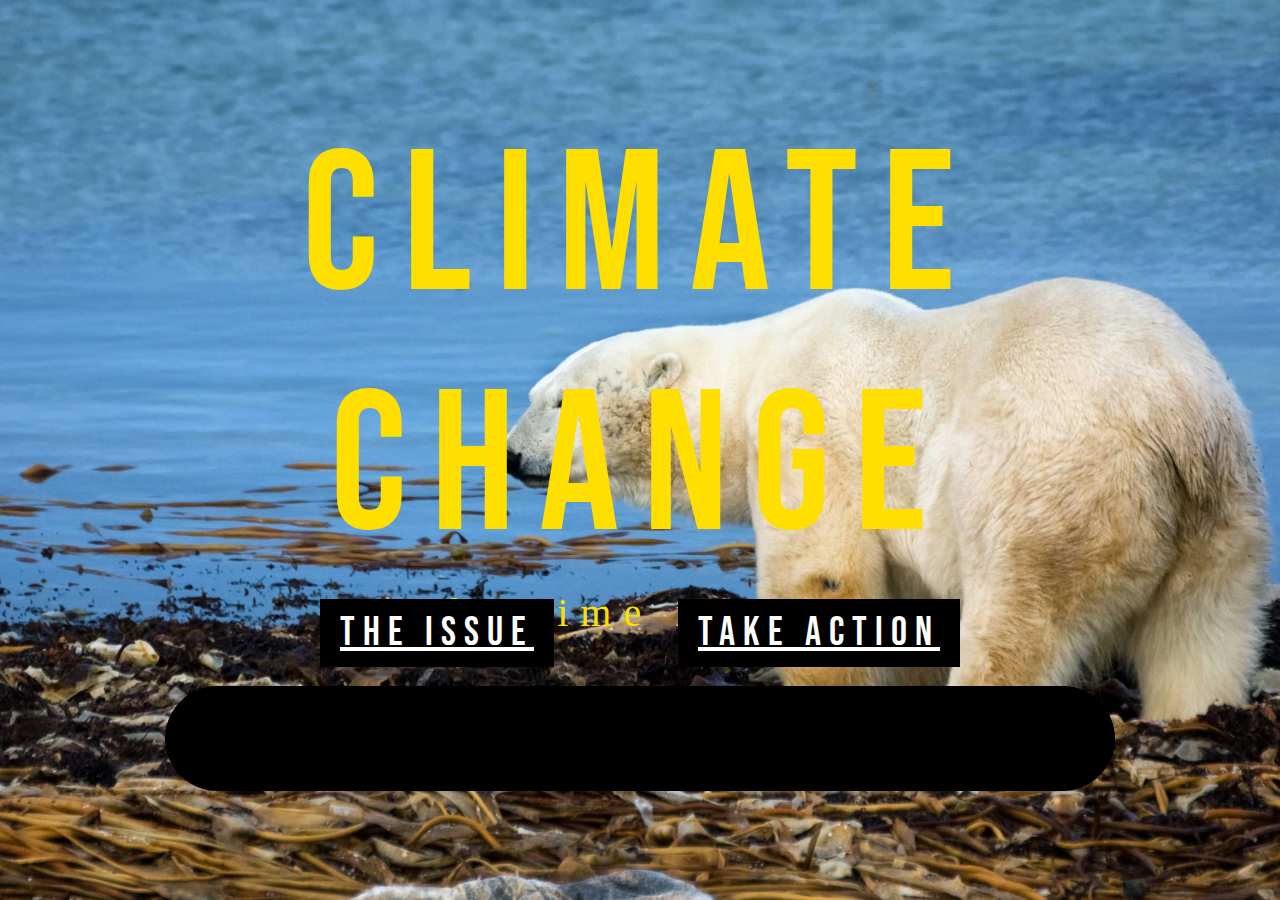
<file: index.html>
<!DOCTYPE html>
<html>
<head>
	<meta charset="utf-8">
	<meta name="viewport" content="width=device-width, initial-scale=1">
	<title></title>
	<link rel="stylesheet" type="text/css" href="homepage.css">
	<link href="https://fonts.googleapis.com/css2?family=Bebas+Neue&display=swap" rel="stylesheet">
</head>
<body>

<div class="main-container">

    <div class="background-box"></div>

    <div class="title">Climate Change</div>

    <div class="divider"></div>

    <div class="subtitle">the time is now</div>

    <div class="black-box"></div>

    <div class="issue">
    	<a href="issue.html" class="issue-button">the issue</a>
	</div>

    <div class="action">
    	<a href="take-action.html" class="action-button">take action</a>
    </div>

</div>


</body>
</html>
</file>
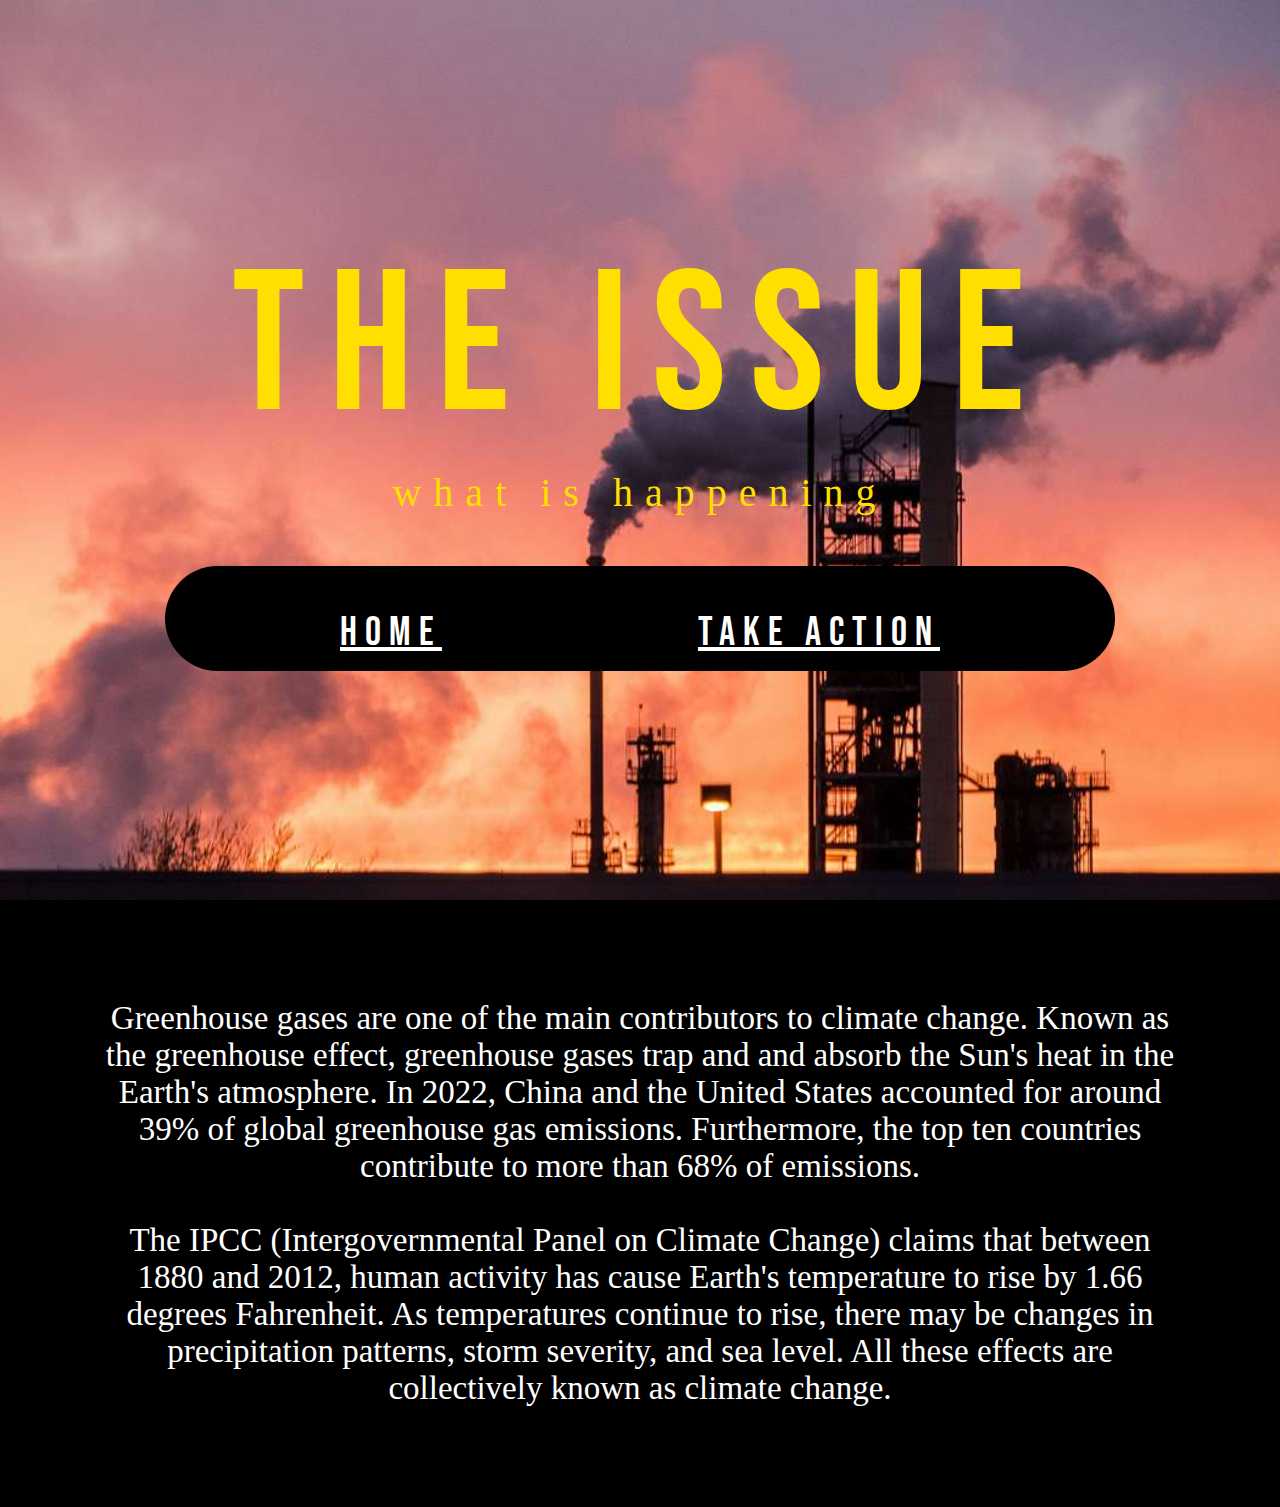
<file: issue.html>
<!DOCTYPE html>
<html>
<head>
	<meta charset="utf-8">
	<meta name="viewport" content="width=device-width, initial-scale=1">
	<title></title>
	<link rel="stylesheet" type="text/css" href="issue.css">
	<link href="https://fonts.googleapis.com/css2?family=Bebas+Neue&display=swap" rel="stylesheet">
</head>
<body>

<div class="main-container">

    <div class="background-box"></div>

    <div class="title">The Issue</div>

    <div class="divider"></div>

    <div class="subtitle">what is happening</div>

    <div class="black-box"></div>

    <div class="home">
    	<a href="index.html" class="home-button">home</a>
	</div>

    <div class="action">
    	<a href="take-action.html" class="action-button">take action</a>
    </div>

</div>
<div class="text">
    Greenhouse gases are one of the main contributors to climate change. Known as the greenhouse effect, greenhouse gases trap and and absorb the Sun's heat in the Earth's atmosphere. In 2022, China and the United States accounted for around 39% of global greenhouse gas emissions. Furthermore, the top ten countries contribute to more than 68% of emissions.
        <br/><br/>
        The IPCC (Intergovernmental Panel on Climate Change) claims that between 1880 and 2012, human activity has cause Earth's temperature to rise by 1.66 degrees Fahrenheit. As temperatures continue to rise, there may be changes in precipitation patterns, storm severity, and sea level. All these effects are collectively known as climate change.

</div>

</body>
</html>
</file>
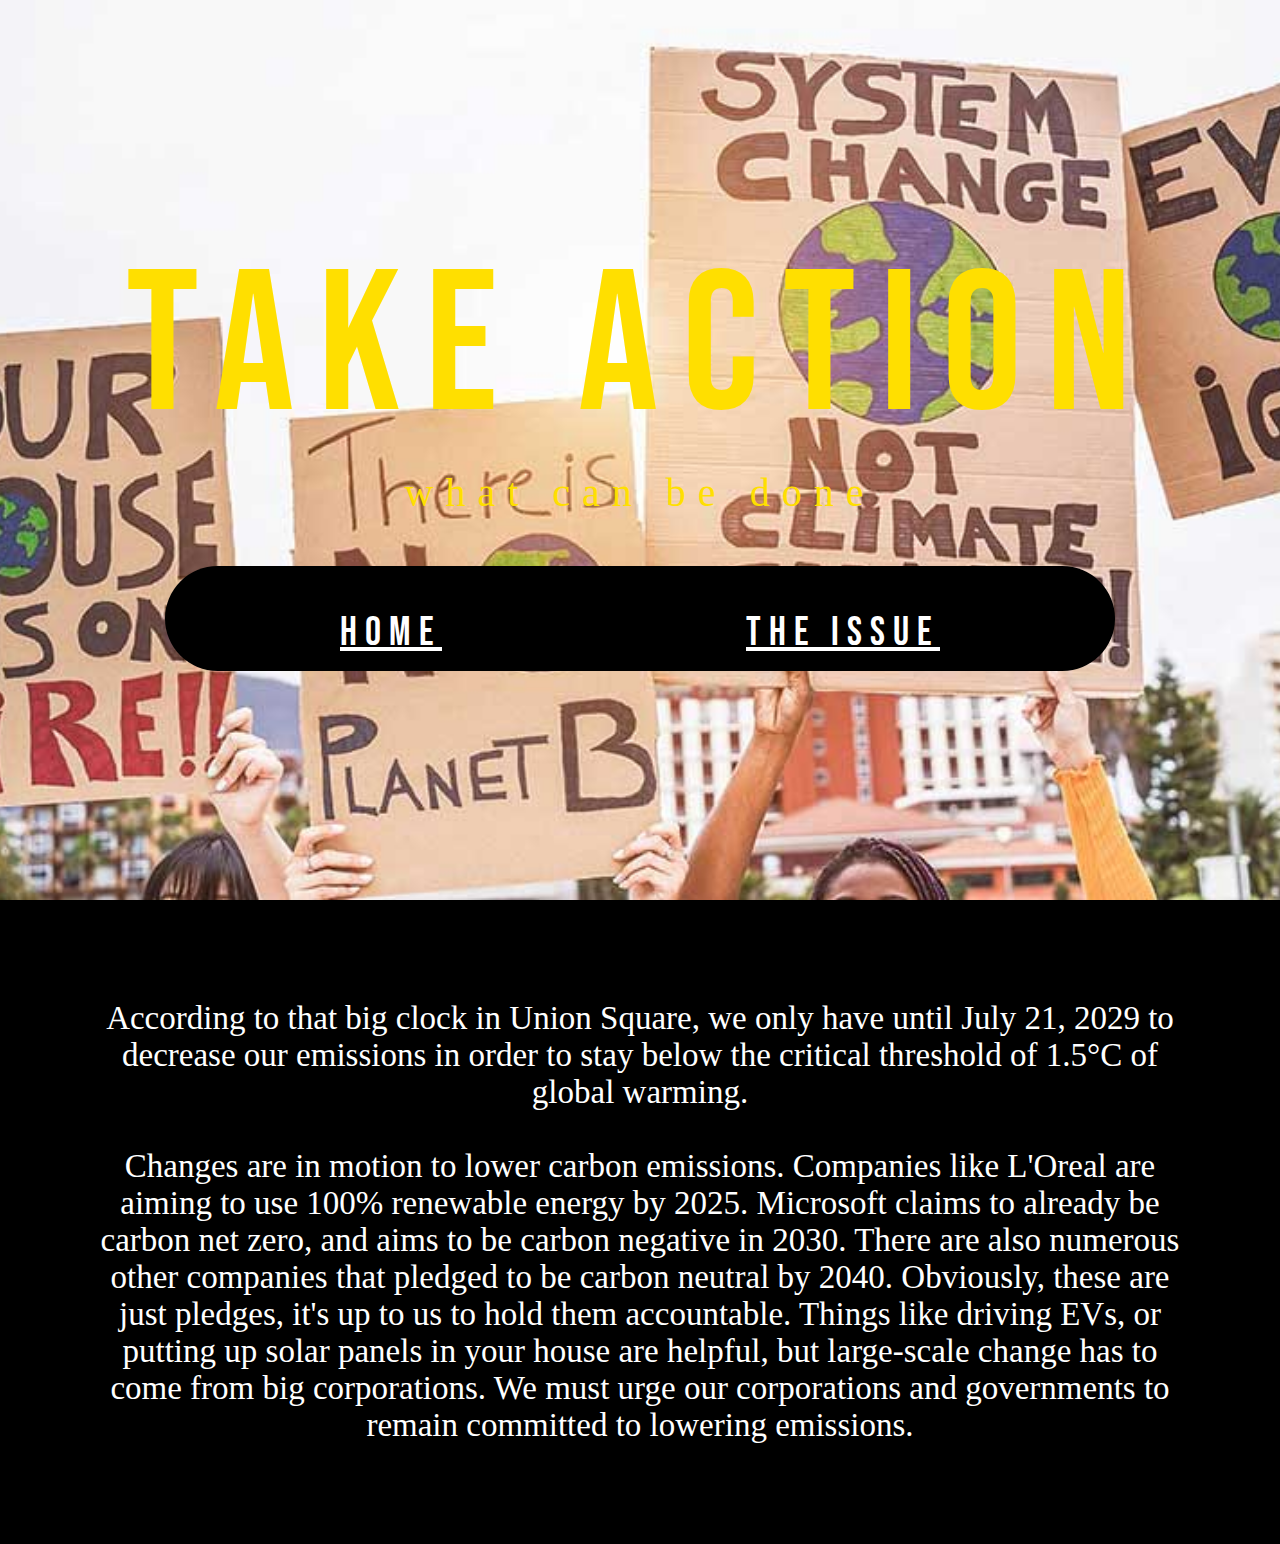
<file: take-action.html>
<!DOCTYPE html>
<html>
<head>
	<meta charset="utf-8">
	<meta name="viewport" content="width=device-width, initial-scale=1">
	<title></title>
	<link rel="stylesheet" type="text/css" href="take-action.css">
	<link href="https://fonts.googleapis.com/css2?family=Bebas+Neue&display=swap" rel="stylesheet">
</head>
<body>

<div class="main-container">

    <div class="background-box"></div>

    <div class="title">Take Action</div>

    <div class="divider"></div>

    <div class="subtitle">what can be done</div>

    <div class="black-box"></div>

    <div class="home">
    	<a href="index.html" class="home-button">home</a>
	</div>

    <div class="action">
    	<a href="issue.html" class="issue-button">the issue</a>
    </div>
    
</div>

<div class="text">
    According to that big clock in Union Square, we only have until July 21, 2029 to decrease our emissions in order to stay below the critical threshold of 1.5°C of global warming.
    <br/><br/>
    Changes are in motion to lower carbon emissions. Companies like L'Oreal are aiming to use 100% renewable energy by 2025. Microsoft claims to already be carbon net zero, and aims to be carbon negative in 2030. There are also numerous other companies that pledged to be carbon neutral by 2040. Obviously, these are just pledges, it's up to us to hold them accountable. Things like driving EVs, or putting up solar panels in your house are helpful, but large-scale change has to come from big corporations. We must urge our corporations and governments to remain committed to lowering emissions.
</div>

</body>
</html>
</file>
<file: homepage.css>
body {
    margin: 0;
    padding: 0;
    display: flex;
    justify-content: center;
    align-items: center;
    height: 100vh;
}

.main-container {
    display: flex;
    flex-direction: column;
    justify-content: center;
    align-items: center;
    width: 100%;
    height: 100vh;
    background-image: url('homepage-img.avif');
    background-size: cover; 
    background-position: center; 
    position: relative;
}

.title {
    color: #FFDF00;
    font-size: 200px;
    font-family: 'Bebas Neue', sans-serif;
    font-weight: 400;
    letter-spacing: 24px;
    text-align: center;
}


.subtitle {
    color: #FFDF00;
    font-size: 40px;
    font-family: 'Cormorant Garamond', serif;
    font-weight: 400;
    letter-spacing: 12px;
    text-align: center;
    margin-bottom: 50px;
}

.black-box {
    position: relative; 
    width: 950px;
    height: 105px;
    background: black;
    border-radius: 55px;
    display: flex;
    justify-content: center;
    align-items: center;
}

.issue,
.action {
    color: white;
    font-size: 40px;
    font-family: 'Bebas Neue', sans-serif;
    font-weight: 400;
    letter-spacing: 8px;
    text-align: center;
}

.issue-button,
.action-button {
    position: absolute; 
    background-color: black; 
    color: white;
    font-size: 40px; 
    font-family: 'Bebas Neue', sans-serif; 
    font-weight: 400; 
    letter-spacing: 8px;
    text-align: center;
    padding: 10px 20px;
}

.issue-button {
    left: 25%; 
    top: 66.5%;
}

.action-button {
    right: 25%;
    top: 66.5%;
}
</file>
<file: issue.css>
body {
    margin: 0;
    padding: 0;
    overflow-x: hidden;
    font-family: 'Bebas Neue', sans-serif;
}

.main-container {
    display: flex;
    flex-direction: column;
    justify-content: center;
    align-items: center;
    width: 100%;
    height: 100vh;
    background-image: url('issue-picture-img.jpg');
    background-size: cover; 
    background-position: center; 
    position: relative;
}

.title {
    color: #FFDF00;
    font-size: 200px;
    font-family: 'Bebas Neue', sans-serif;
    font-weight: 400;
    letter-spacing: 24px;
    text-align: center;
}


.subtitle {
    color: #FFDF00;
    font-size: 40px;
    font-family: 'Cormorant Garamond', serif;
    font-weight: 400;
    letter-spacing: 12px;
    text-align: center;
    margin-bottom: 50px;
}

.black-box {
    position: relative; 
    width: 950px;
    height: 105px;
    background: black;
    border-radius: 55px;
    display: flex;
    justify-content: center;
    align-items: center;
}

.home,
.action {
    color: white;
    font-size: 40px;
    font-family: 'Bebas Neue', sans-serif;
    font-weight: 400;
    letter-spacing: 8px;
    text-align: center;
}

.home-button,
.action-button {
    position: absolute; 
    background-color: black; 
    color: white;
    font-size: 40px; 
    font-family: 'Bebas Neue', sans-serif; 
    font-weight: 400; 
    letter-spacing: 8px;
    text-align: center;
    padding: 10px 20px;
}

.home-button {
    left: 25%; 
    top: 66.5%;
}

.action-button {
    right: 25%;
    top: 66.5%;
}

.text {
    font-family: 'Cormorant Garamond', serif;
    padding: 100px;
    font-size: 33px;
    text-align: center;
    background-color: black; 
    color: white;
}
</file>
<file: take-action.css>
body {
    margin: 0;
    padding: 0;
    overflow-x: hidden;
    font-family: 'Bebas Neue', sans-serif;
}

.main-container {
    display: flex;
    flex-direction: column;
    justify-content: center;
    align-items: center;
    width: 100%;
    height: 100vh;
    background-image: url('take-action-img.jpg');
    background-size: cover; 
    background-position: center; 
    position: relative;
}

.title {
    color: #FFDF00;
    font-size: 200px;
    font-family: 'Bebas Neue', sans-serif;
    font-weight: 400;
    letter-spacing: 24px;
    text-align: center;
}

.subtitle {
    color: #FFDF00;
    font-size: 40px;
    font-family: 'Cormorant Garamond', serif;
    font-weight: 400;
    letter-spacing: 12px;
    text-align: center;
    margin-bottom: 50px;
}

.black-box {
    width: 950px;
    height: 105px;
    background: black;
    border-radius: 55px;
    display: flex;
    justify-content: center;
    align-items: center;
}

.home-button,
.issue-button {
    position: absolute; 
    background-color: black; 
    color: white;
    font-size: 40px; 
    font-family: 'Bebas Neue', sans-serif; 
    font-weight: 400; 
    letter-spacing: 8px;
    text-align: center;
    padding: 10px 20px;
}

.home-button {
    left: 25%; 
    top: 66.5%;
}

.issue-button {
    right: 25%;
    top: 66.5%;
}


.text {
    font-family: 'Cormorant Garamond', serif;
    padding: 100px;
    font-size: 33px;
    text-align: center;
    background-color: black; 
    color: white;
}
</file>
